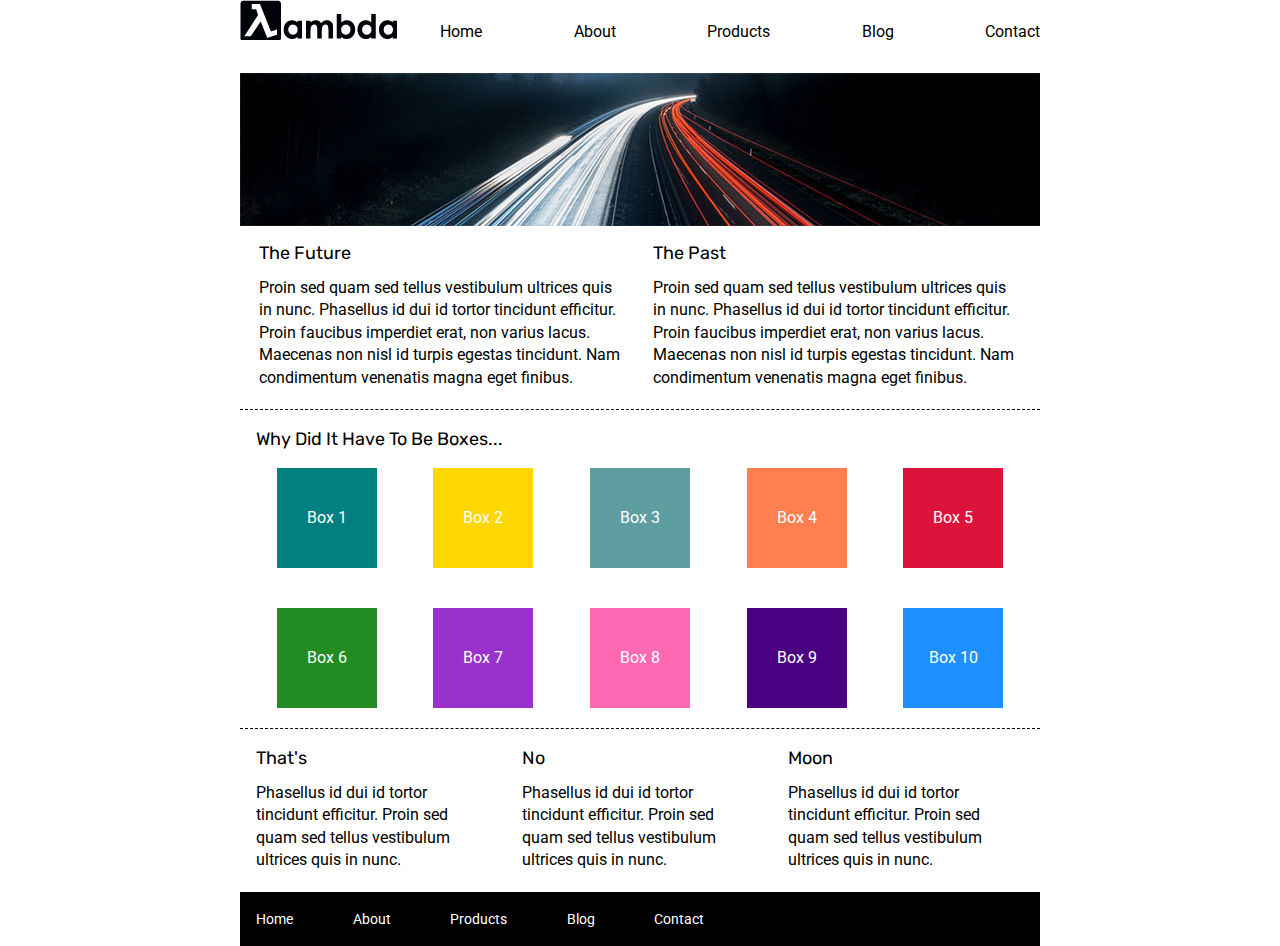
<file: index.html>
<!doctype html>

<html lang="en">

<head>
    <meta charset="utf-8">

    <title>Sprint Challenge - Home</title>

    <link href="https://fonts.googleapis.com/css?family=Roboto|Rubik" rel="stylesheet">
    <link rel="stylesheet" href="css/index.css">

</head>

<body>
    <div class="container">
        <header>
            <div class="navigation">
                <nav>
                    <a href="#">Home</a>
                    <a href="about.html">About</a>
                    <a href="#">Products</a>
                    <a href="#">Blog</a>
                    <a href="#">Contact</a>
                </nav>
            </div>
            <div class="logo">
                <img src="img/lambda-black.png" alt="lambda logo">
            </div>
        </header>
        <div class="jumbo">
            <img src="img/jumbo.jpg" alt="jumbo">
        </div>
        <section class="top-content">
            <div class="text-container">
                <h2>The Future</h2>
                <p>Proin sed quam sed tellus vestibulum ultrices quis in nunc. Phasellus id dui id tortor tincidunt efficitur. Proin faucibus imperdiet erat, non varius lacus. Maecenas non nisl id turpis egestas tincidunt. Nam condimentum venenatis magna
                    eget finibus.</p>
            </div>
            <div class="text-container">
                <h2>The Past</h2>
                <p>Proin sed quam sed tellus vestibulum ultrices quis in nunc. Phasellus id dui id tortor tincidunt efficitur. Proin faucibus imperdiet erat, non varius lacus. Maecenas non nisl id turpis egestas tincidunt. Nam condimentum venenatis magna
                    eget finibus.</p>
            </div>
        </section>

        <section class="middle-content">

            <h2>Why Did It Have To Be Boxes...</h2>

            <div class="boxes">
                <div class="box">Box 1</div>
                <div class="box">Box 2</div>
                <div class="box">Box 3</div>
                <div class="box">Box 4</div>
                <div class="box">Box 5</div>
                <div class="box">Box 6</div>
                <div class="box">Box 7</div>
                <div class="box">Box 8</div>
                <div class="box">Box 9</div>
                <div class="box">Box 10</div>
            </div>

        </section>

        <section class="bottom-content">

            <div class="text-container">
                <h2>That's</h2>
                <p>Phasellus id dui id tortor tincidunt efficitur. Proin sed quam sed tellus vestibulum ultrices quis in nunc.</p>
            </div>
            <div class="text-container">
                <h2>No</h2>
                <p>Phasellus id dui id tortor tincidunt efficitur. Proin sed quam sed tellus vestibulum ultrices quis in nunc.</p>
            </div>
            <div class="text-container">
                <h2>Moon</h2>
                <p>Phasellus id dui id tortor tincidunt efficitur. Proin sed quam sed tellus vestibulum ultrices quis in nunc.</p>
            </div>

        </section>

        <footer>
            <nav>
                <a href="#">Home</a>
                <a href="#">About</a>
                <a href="#">Products</a>
                <a href="#">Blog</a>
                <a href="#">Contact</a>
            </nav>
        </footer>
    </div>
    <!-- container -->
</body>

</html>
</file>
<file: css/index.css>
/* http://meyerweb.com/eric/tools/css/reset/ 
   v2.0 | 20110126
   License: none (public domain)
*/

html,
body,
div,
span,
applet,
object,
iframe,
h1,
h2,
h3,
h4,
h5,
h6,
p,
blockquote,
pre,
a,
abbr,
acronym,
address,
big,
cite,
code,
del,
dfn,
em,
img,
ins,
kbd,
q,
s,
samp,
small,
strike,
strong,
sub,
sup,
tt,
var,
b,
u,
i,
center,
dl,
dt,
dd,
ol,
ul,
li,
fieldset,
form,
label,
legend,
table,
caption,
tbody,
tfoot,
thead,
tr,
th,
td,
article,
aside,
canvas,
details,
embed,
figure,
figcaption,
footer,
header,
hgroup,
menu,
nav,
output,
ruby,
section,
summary,
time,
mark,
audio,
video {
    margin: 0;
    padding: 0;
    border: 0;
    font-size: 100%;
    font: inherit;
    vertical-align: baseline;
}


/* HTML5 display-role reset for older browsers */

article,
aside,
details,
figcaption,
figure,
footer,
header,
hgroup,
menu,
nav,
section {
    display: block;
}

body {
    line-height: 1;
}

ol,
ul {
    list-style: none;
}

blockquote,
q {
    quotes: none;
}

blockquote:before,
blockquote:after,
q:before,
q:after {
    content: '';
    content: none;
}

table {
    border-collapse: collapse;
    border-spacing: 0;
}

* {
    box-sizing: border-box;
}

html,
body {
    height: 100%;
    font-family: 'Roboto', sans-serif;
}

h1,
h2,
h3,
h4,
h5 {
    font-size: 18px;
    margin-bottom: 15px;
    font-family: 'Rubik', sans-serif;
}

p {
    line-height: 1.4;
}

.container {
    width: 800px;
    margin: 0 auto;
}

.container header {
    display: flex;
    justify-content: space-between;
    margin-bottom: 30px;
}

.container header .navigation nav {
    display: flex;
    justify-content: space-between;
    align-items: flex-end;
    width: 600px;
    height: 40px;
}

.container header .navigation nav a {
    text-decoration: none;
    color: black;
}

.container header .logo {
    order: -1;
}

.container .jumbo img {
    margin-bottom: 15px;
}

.top-content {
    display: flex;
    flex-wrap: wrap;
    justify-content: space-evenly;
    margin-bottom: 20px;
    border-bottom: 1px dashed black;
}

.top-content .text-container {
    width: 48%;
    padding: 0 1%;
    padding-bottom: 20px;
}

.middle-content {
    margin-bottom: 20px;
    border-bottom: 1px dashed black;
}

.middle-content h2 {
    padding: 0 2%;
    margin-bottom: 0;
}

.middle-content .boxes {
    display: flex;
    flex-wrap: wrap;
    justify-content: space-evenly;
}

.middle-content .boxes .box {
    width: 12.5%;
    height: 100px;
    background: black;
    margin: 20px 2.5%;
    color: white;
    display: flex;
    align-items: center;
    justify-content: center;
}

.middle-content .boxes .box:first-child {
    background: teal;
}

.middle-content .boxes .box:nth-child(2) {
    background: gold;
}

.middle-content .boxes .box:nth-child(3) {
    background: cadetblue;
}

.middle-content .boxes .box:nth-child(4) {
    background: coral;
}

.middle-content .boxes .box:nth-child(5) {
    background: crimson;
}

.middle-content .boxes .box:nth-child(6) {
    background: forestgreen;
}

.middle-content .boxes .box:nth-child(7) {
    background: darkorchid;
}

.middle-content .boxes .box:nth-child(8) {
    background: hotpink;
}

.middle-content .boxes .box:nth-child(9) {
    background: indigo;
}

.middle-content .boxes .box:nth-child(10) {
    background: dodgerblue;
}

.bottom-content {
    display: flex;
    margin: 0 2% 20px;
    justify-content: space-around;
}

.bottom-content .text-container {
    padding-right: 4%;
}

.bottom-content .text-container:last-child {
    padding-right: 0;
}

footer {
    width: 100%;
    background: black;
}

footer nav {
    width: 60%;
    display: flex;
    justify-content: space-between;
    align-items: center;
    padding: 20px 2%;
    font-size: 14px;
}

footer nav a {
    color: white;
    text-decoration: none;
}


/* about page styles */

.container-about-page {
    width: 800px;
    margin: 0 auto;
}

.container-about-page header {
    display: flex;
    justify-content: space-between;
    margin-bottom: 30px;
}

.container-about-page header .navigation nav {
    display: flex;
    justify-content: space-between;
    align-items: flex-end;
    width: 600px;
    height: 40px;
}

.container-about-page header .navigation nav a {
    text-decoration: none;
    color: black;
}

.container-about-page header .logo {
    order: -1;
}

.container-about-page .jumbo img {
    margin-bottom: 15px;
}

.container-about-page .about-top-content {
    margin: 0 20px 10px 20px;
}

.container-about-page .border {
    border: 1px dotted black;
}

.container-about-page .about-middle-content {
    margin: 0 20px 10px 20px;
    padding-top: 10px;
    height: 800px;
    display: flex;
    justify-content: space-between;
    flex-wrap: wrap;
}

.container-about-page .about-middle-content div {
    width: 360px;
    padding-bottom: 10px;
}

.container-about-page .about-middle-content div img {
    margin-bottom: 5px;
}

.container-about-page .about-middle-content div:nth-child(1) {
    border-bottom: 1px dotted black;
    margin-bottom: 40px;
}

.container-about-page .about-middle-content div:nth-child(2) {
    border-bottom: 1px dotted black;
    margin-bottom: 40px;
}

.container-about-page .about-middle-content div:nth-child(3) {
    border-bottom: 1px dotted black;
    margin-bottom: 40px;
}

.container-about-page .about-middle-content div:nth-child(4) {
    border-bottom: 1px dotted black;
    margin-bottom: 40px;
}

@keyframes runaway {
    from {
        margin-left: 0px
    }
    to {
        margin-left: 250px
    }
}

.container-about-page .about-middle-content div button {
    background-color: transparent;
    -webkit-border-radius: 6px;
    -moz-border-radius: 6px;
    border-radius: 6px;
    border: 2px solid #000000;
    display: inline-block;
    cursor: pointer;
    color: #000000;
    font-family: inherit;
    font-size: 14px;
    padding: 5px 25px;
    text-decoration: none;
}

.container-about-page .about-middle-content div button:hover {
    animation-name: runaway;
    animation-duration: 5s;
}

.container-about-page .about-bottom-content {
    margin: 100px 20px 10px 20px;
}
</file>
